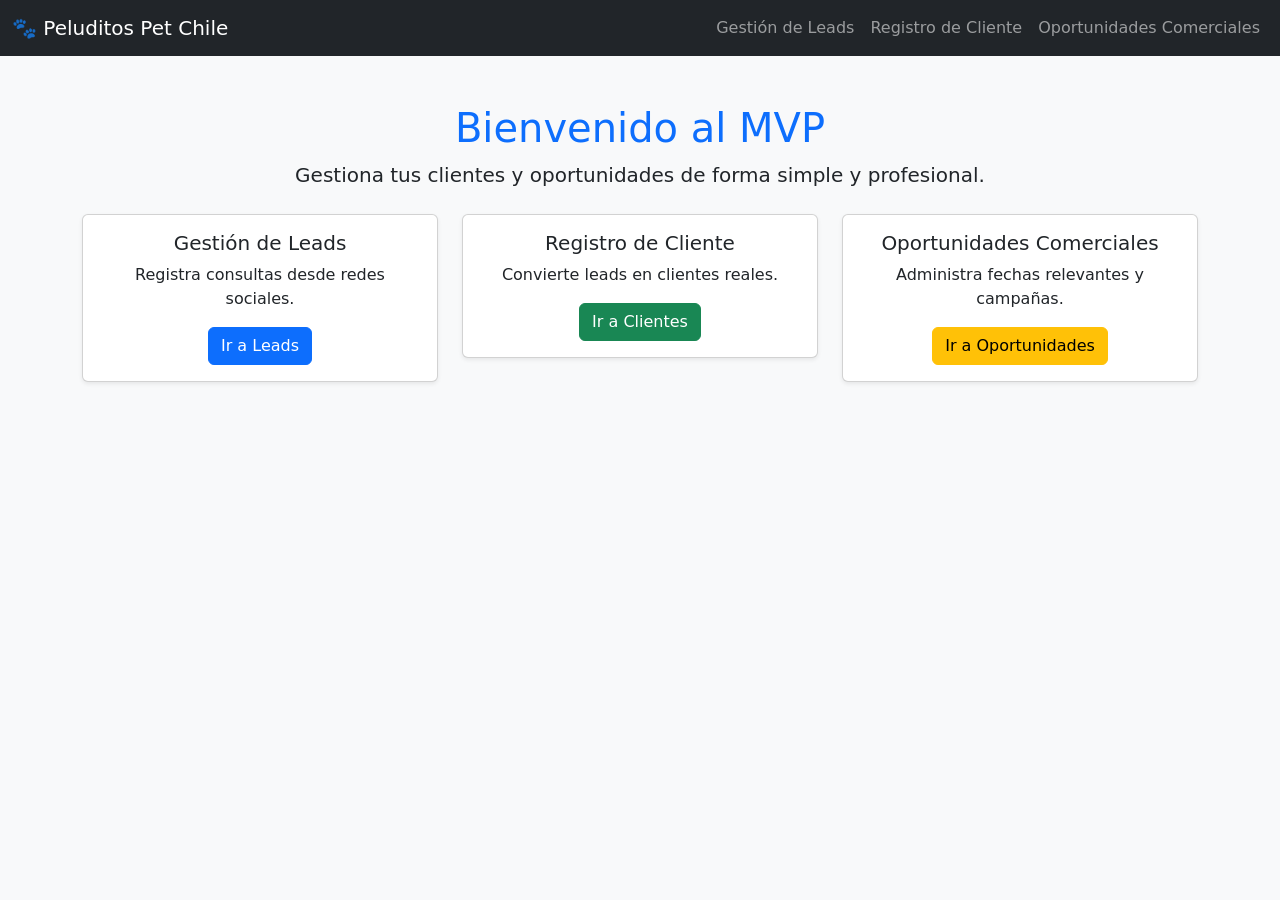
<file: Frontend/index.html>
<!DOCTYPE html>
<html lang="es">
<head>
  <meta charset="UTF-8">
  <title>Peluditos Pet Chile - MVP</title>
  <link href="https://cdn.jsdelivr.net/npm/bootstrap@5.3.0/dist/css/bootstrap.min.css" rel="stylesheet">
</head>
<body class="bg-light">
  <nav class="navbar navbar-expand-lg navbar-dark bg-dark">
    <div class="container-fluid">
      <a class="navbar-brand" href="index.html">🐾 Peluditos Pet Chile</a>
      <div class="collapse navbar-collapse">
        <ul class="navbar-nav ms-auto">
          <li class="nav-item"><a class="nav-link" href="leads.html">Gestión de Leads</a></li>
          <li class="nav-item"><a class="nav-link" href="clientes.html">Registro de Cliente</a></li>
          <li class="nav-item"><a class="nav-link" href="oportunidades.html">Oportunidades Comerciales</a></li>
        </ul>
      </div>
    </div>
  </nav>

  <header class="text-center mt-5">
    <h1 class="text-primary">Bienvenido al MVP</h1>
    <p class="lead">Gestiona tus clientes y oportunidades de forma simple y profesional.</p>
  </header>

  <div class="container mt-4">
    <div class="row text-center">
      <div class="col-md-4">
        <div class="card shadow-sm">
          <div class="card-body">
            <h5 class="card-title">Gestión de Leads</h5>
            <p class="card-text">Registra consultas desde redes sociales.</p>
            <a href="leads.html" class="btn btn-primary">Ir a Leads</a>
          </div>
        </div>
      </div>
      <div class="col-md-4">
        <div class="card shadow-sm">
          <div class="card-body">
            <h5 class="card-title">Registro de Cliente</h5>
            <p class="card-text">Convierte leads en clientes reales.</p>
            <a href="clientes.html" class="btn btn-success">Ir a Clientes</a>
          </div>
        </div>
      </div>
      <div class="col-md-4">
        <div class="card shadow-sm">
          <div class="card-body">
            <h5 class="card-title">Oportunidades Comerciales</h5>
            <p class="card-text">Administra fechas relevantes y campañas.</p>
            <a href="oportunidades.html" class="btn btn-warning">Ir a Oportunidades</a>
          </div>
        </div>
      </div>
    </div>
  </div>
</body>
</html>
</file>
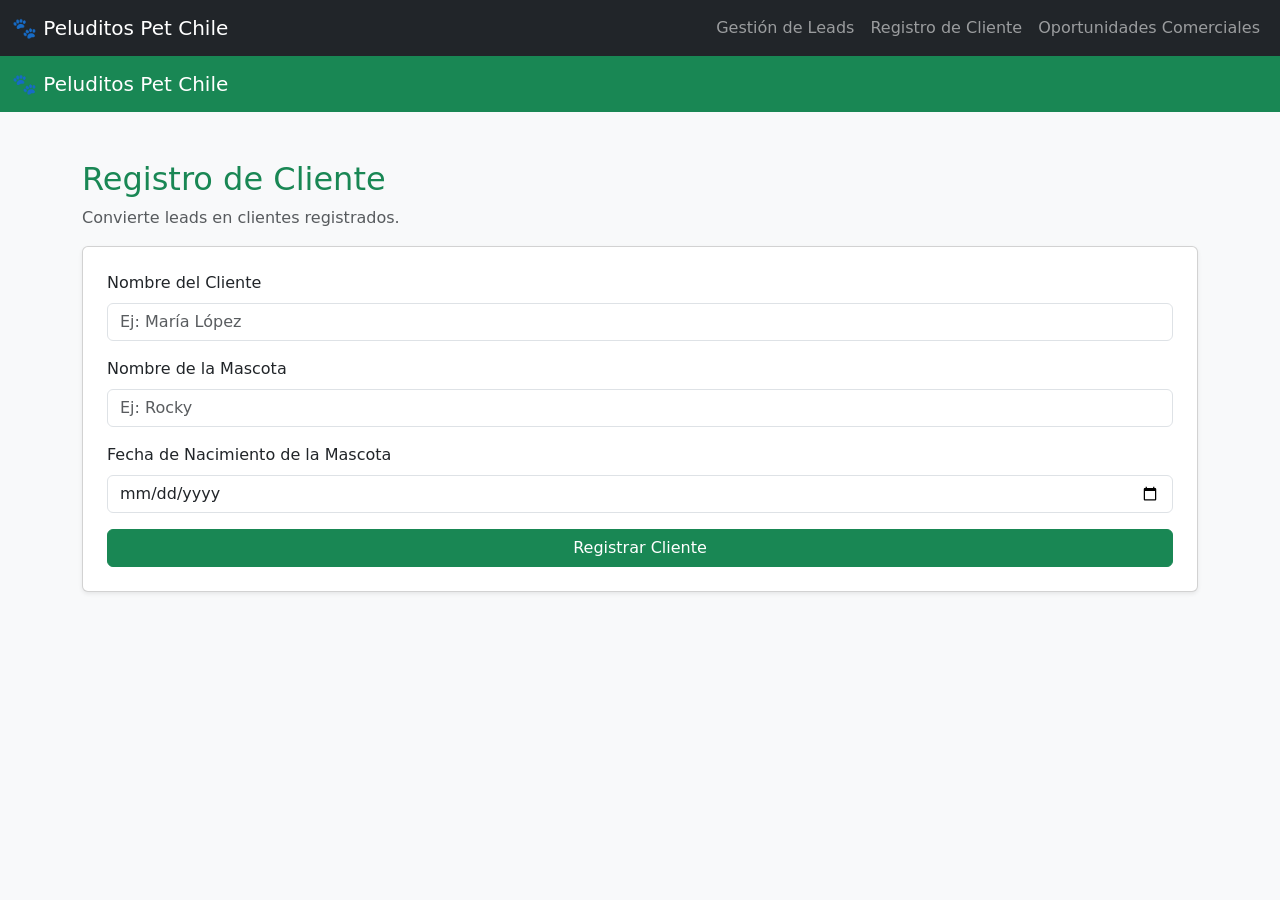
<file: Frontend/clientes.html>
<nav class="navbar navbar-expand-lg navbar-dark bg-dark">
  <div class="container-fluid">
    <a class="navbar-brand" href="index.html">🐾 Peluditos Pet Chile</a>
    <div class="collapse navbar-collapse">
      <ul class="navbar-nav ms-auto">
        <li class="nav-item"><a class="nav-link" href="leads.html">Gestión de Leads</a></li>
        <li class="nav-item"><a class="nav-link" href="clientes.html">Registro de Cliente</a></li>
        <li class="nav-item"><a class="nav-link" href="oportunidades.html">Oportunidades Comerciales</a></li>
      </ul>
    </div>
  </div>
</nav>
<!DOCTYPE html>
<html lang="es">
<head>
  <meta charset="UTF-8">
  <title>Registro de Cliente - Peluditos Pet Chile</title>
  <link href="https://cdn.jsdelivr.net/npm/bootstrap@5.3.0/dist/css/bootstrap.min.css" rel="stylesheet">
</head>
<body class="bg-light">
  <nav class="navbar navbar-dark bg-success">
    <div class="container-fluid">
      <span class="navbar-brand">🐾 Peluditos Pet Chile</span>
    </div>
  </nav>

  <div class="container mt-5">
    <h2 class="text-success">Registro de Cliente</h2>
    <p class="text-muted">Convierte leads en clientes registrados.</p>

    <form class="card p-4 shadow-sm">
      <div class="mb-3">
        <label class="form-label">Nombre del Cliente</label>
        <input type="text" class="form-control" placeholder="Ej: María López">
      </div>
      <div class="mb-3">
        <label class="form-label">Nombre de la Mascota</label>
        <input type="text" class="form-control" placeholder="Ej: Rocky">
      </div>
      <div class="mb-3">
        <label class="form-label">Fecha de Nacimiento de la Mascota</label>
        <input type="date" class="form-control">
      </div>
      <button class="btn btn-success w-100">Registrar Cliente</button>
    </form>
  </div>
</body>
</html>
</file>
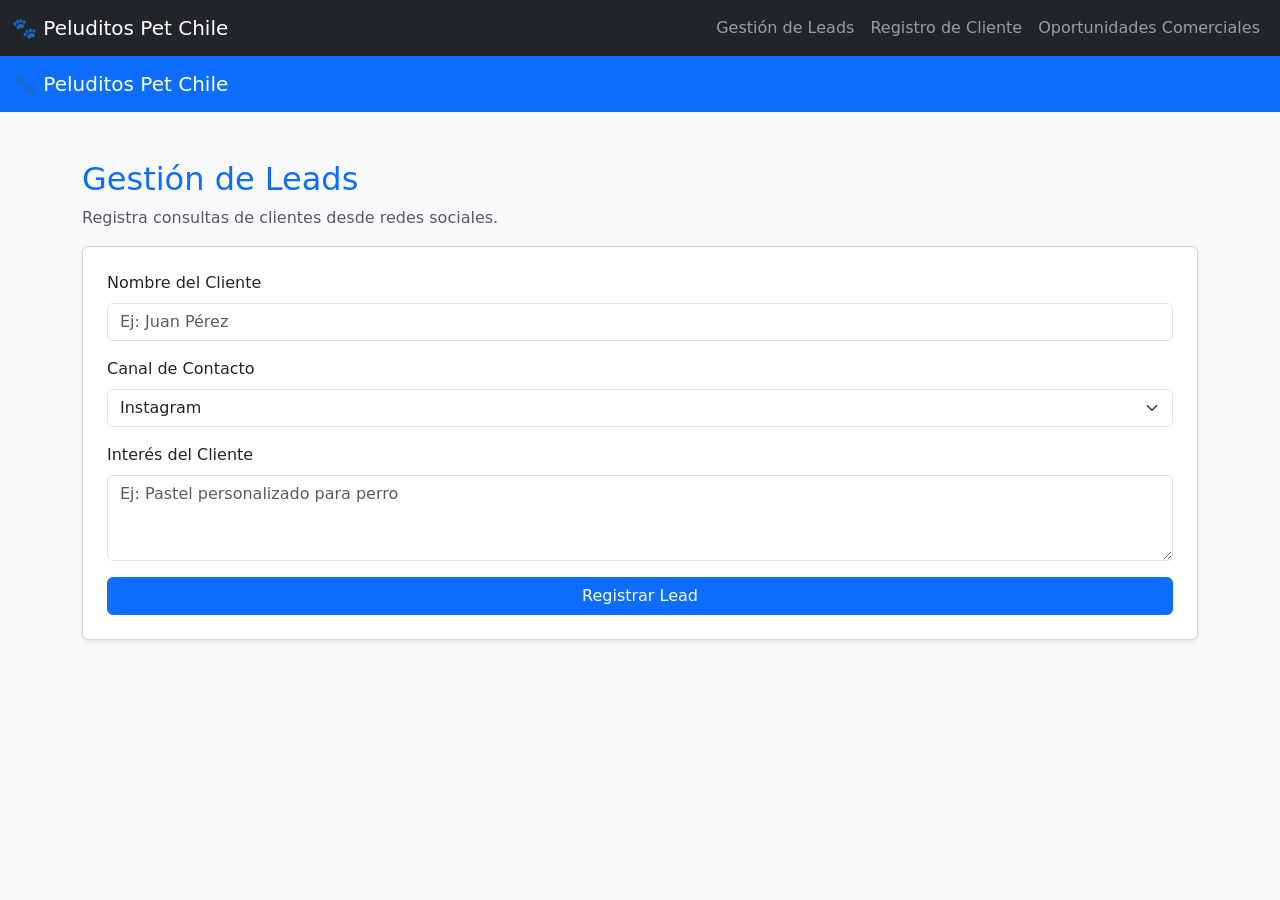
<file: Frontend/leads.html>
<nav class="navbar navbar-expand-lg navbar-dark bg-dark">
  <div class="container-fluid">
    <a class="navbar-brand" href="index.html">🐾 Peluditos Pet Chile</a>
    <div class="collapse navbar-collapse">
      <ul class="navbar-nav ms-auto">
        <li class="nav-item"><a class="nav-link" href="leads.html">Gestión de Leads</a></li>
        <li class="nav-item"><a class="nav-link" href="clientes.html">Registro de Cliente</a></li>
        <li class="nav-item"><a class="nav-link" href="oportunidades.html">Oportunidades Comerciales</a></li>
      </ul>
    </div>
  </div>
</nav>
<!DOCTYPE html>
<html lang="es">
<head>
  <meta charset="UTF-8">
  <title>Gestión de Leads - Peluditos Pet Chile</title>
  <link href="https://cdn.jsdelivr.net/npm/bootstrap@5.3.0/dist/css/bootstrap.min.css" rel="stylesheet">
</head>
<body class="bg-light">
  <nav class="navbar navbar-dark bg-primary">
    <div class="container-fluid">
      <span class="navbar-brand">🐾 Peluditos Pet Chile</span>
    </div>
  </nav>

  <div class="container mt-5">
    <h2 class="text-primary">Gestión de Leads</h2>
    <p class="text-muted">Registra consultas de clientes desde redes sociales.</p>

    <form class="card p-4 shadow-sm">
      <div class="mb-3">
        <label class="form-label">Nombre del Cliente</label>
        <input type="text" class="form-control" placeholder="Ej: Juan Pérez">
      </div>
      <div class="mb-3">
        <label class="form-label">Canal de Contacto</label>
        <select class="form-select">
          <option>Instagram</option>
          <option>Facebook</option>
          <option>TikTok</option>
          <option>WhatsApp</option>
        </select>
      </div>
      <div class="mb-3">
        <label class="form-label">Interés del Cliente</label>
        <textarea class="form-control" rows="3" placeholder="Ej: Pastel personalizado para perro"></textarea>
      </div>
      <button class="btn btn-primary w-100">Registrar Lead</button>
    </form>
  </div>
</body>
</html>
</file>
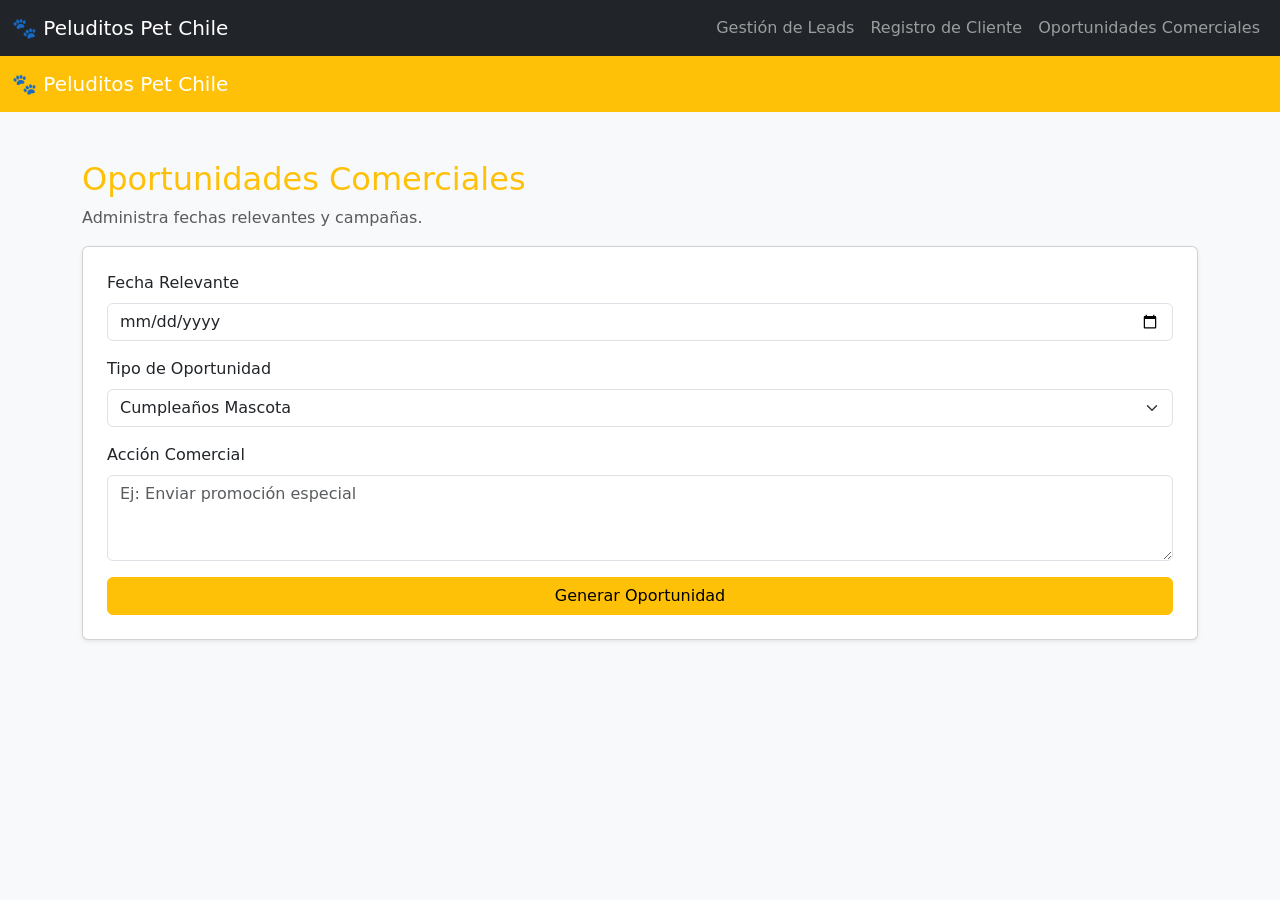
<file: Frontend/oportunidades.html>
<nav class="navbar navbar-expand-lg navbar-dark bg-dark">
  <div class="container-fluid">
    <a class="navbar-brand" href="index.html">🐾 Peluditos Pet Chile</a>
    <div class="collapse navbar-collapse">
      <ul class="navbar-nav ms-auto">
        <li class="nav-item"><a class="nav-link" href="leads.html">Gestión de Leads</a></li>
        <li class="nav-item"><a class="nav-link" href="clientes.html">Registro de Cliente</a></li>
        <li class="nav-item"><a class="nav-link" href="oportunidades.html">Oportunidades Comerciales</a></li>
      </ul>
    </div>
  </div>
</nav>

<!DOCTYPE html>
<html lang="es">
<head>
  <meta charset="UTF-8">
  <title>Oportunidades Comerciales - Peluditos Pet Chile</title>
  <link href="https://cdn.jsdelivr.net/npm/bootstrap@5.3.0/dist/css/bootstrap.min.css" rel="stylesheet">
</head>
<body class="bg-light">
  <nav class="navbar navbar-dark bg-warning">
    <div class="container-fluid">
      <span class="navbar-brand">🐾 Peluditos Pet Chile</span>
    </div>
  </nav>

  <div class="container mt-5">
    <h2 class="text-warning">Oportunidades Comerciales</h2>
    <p class="text-muted">Administra fechas relevantes y campañas.</p>

    <form class="card p-4 shadow-sm">
      <div class="mb-3">
        <label class="form-label">Fecha Relevante</label>
        <input type="date" class="form-control">
      </div>
      <div class="mb-3">
        <label class="form-label">Tipo de Oportunidad</label>
        <select class="form-select">
          <option>Cumpleaños Mascota</option>
          <option>Navidad</option>
          <option>Halloween</option>
          <option>Día del Perro</option>
          <option>Día del Gato</option>
        </select>
      </div>
      <div class="mb-3">
        <label class="form-label">Acción Comercial</label>
        <textarea class="form-control" rows="3" placeholder="Ej: Enviar promoción especial"></textarea>
      </div>
      <button class="btn btn-warning w-100">Generar Oportunidad</button>
    </form>
  </div>
</body>
</html>
</file>
